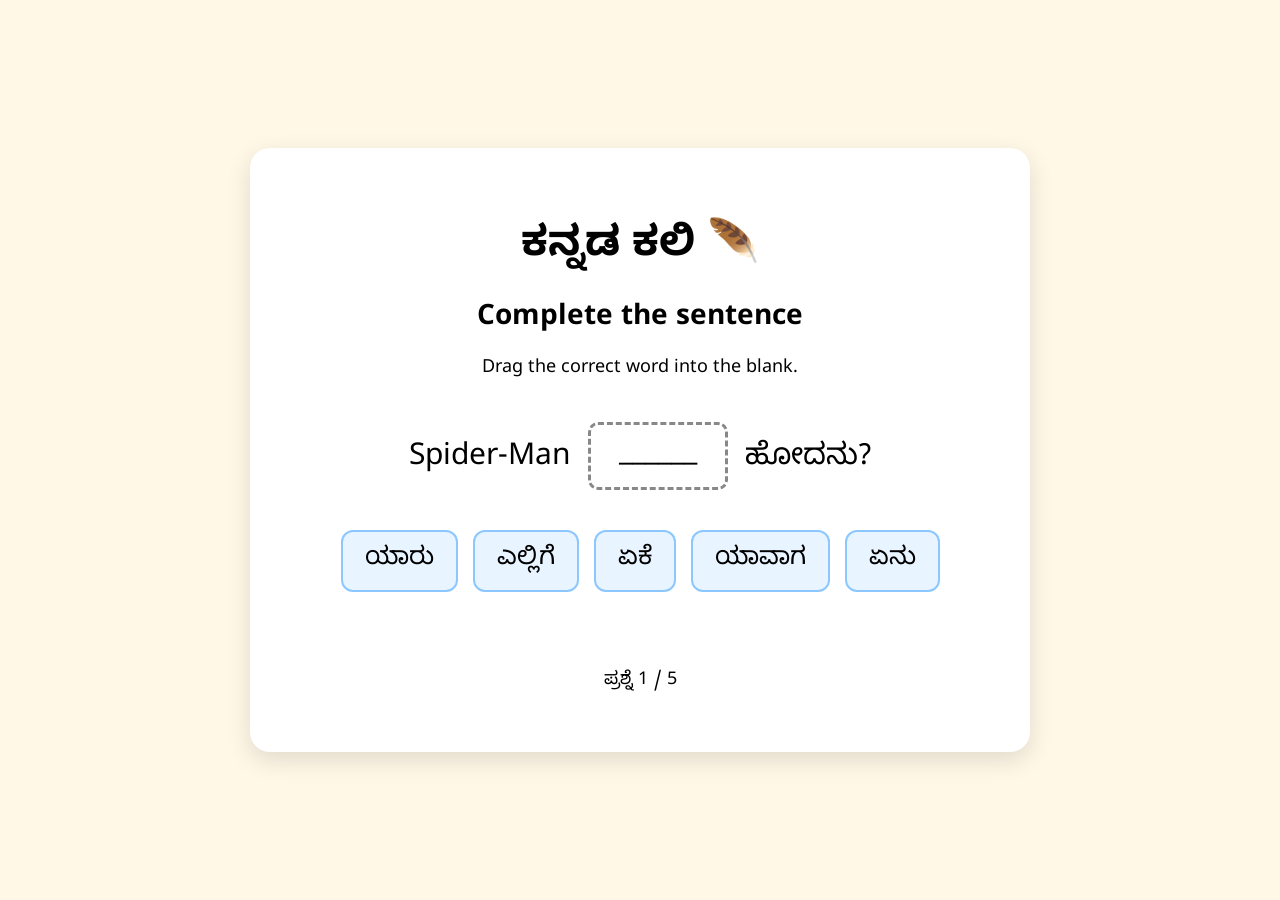
<file: games/missing-word/index.html>
<!DOCTYPE html>
<html lang="en">
<head>
    <meta charset="UTF-8">
    <meta name="viewport" content="width=device-width, initial-scale=1.0">

    <title>KannadaKali - Missing Word</title>
    <link rel="preconnect" href="https://fonts.googleapis.com">
    <link rel="preconnect" href="https://fonts.gstatic.com" crossorigin>

    <link href="https://fonts.googleapis.com/css2?family=Noto+Sans+Kannada:wght@400;600;700&display=swap"
      rel="stylesheet">

    <link rel="stylesheet" href="style.css">
    <link rel="stylesheet" href="style.css">
</head>

<body>

    <main class="game">

        <h1>ಕನ್ನಡ ಕಲಿ 🪶</h1>

        <h2>Complete the sentence</h2>

        <p>Drag the correct word into the blank.</p>

<div class="sentence">
    <span id="sentence-before"></span>

    <span id="drop-zone" class="drop-zone">
        ______
    </span>

    <span id="sentence-after"></span>
</div>
        <div class="word-bank">

    <div class="word" draggable="true">ಯಾರು</div>
    <div class="word" draggable="true">ಎಲ್ಲಿಗೆ</div>
    <div class="word" draggable="true">ಏಕೆ</div>
    <div class="word" draggable="true">ಯಾವಾಗ</div>
    <div class="word" draggable="true">ಏನು</div>

</div>
<p id="feedback"></p>

<p id="progress"></p>

<button id="next-button" hidden>
    ಮುಂದಿನ ಪ್ರಶ್ನೆ →
</button>

<button id="play-again-button" hidden>
    ಮತ್ತೊಮ್ಮೆ ಆಡು ↻
</button>

    </main>

    <script src="script.js"></script>

</body>
</html>
</file>
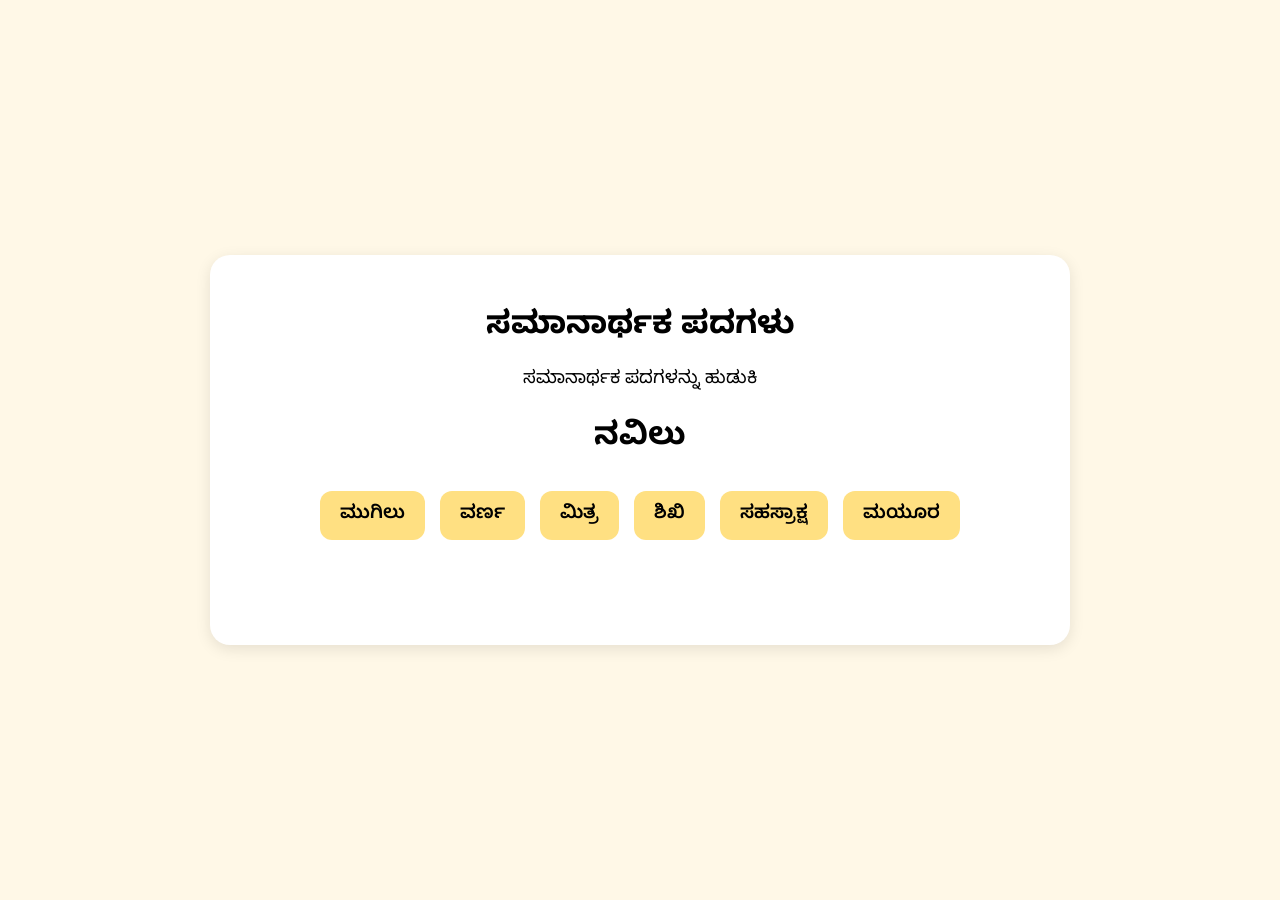
<file: games/Synonyms/index.html>
<!DOCTYPE html>
<html lang="kn">

<head>
    <meta charset="UTF-8">
    <meta name="viewport" content="width=device-width, initial-scale=1.0">

    <title>KannadaKali - ಸಮಾನಾರ್ಥಕ ಪದಗಳು</title>

    <link rel="preconnect" href="https://fonts.googleapis.com">
    <link rel="preconnect" href="https://fonts.gstatic.com" crossorigin>

    <link href="https://fonts.googleapis.com/css2?family=Noto+Sans+Kannada:wght@400;600;700&display=swap"
          rel="stylesheet">

    <link rel="stylesheet" href="style.css">
</head>

<body>

    <main class="game-container">

        <h1>ಸಮಾನಾರ್ಥಕ ಪದಗಳು</h1>

        <p class="instruction">
            ಸಮಾನಾರ್ಥಕ ಪದಗಳನ್ನು ಹುಡುಕಿ
        </p>

        <div id="question-area" class="question-area">
        </div>

        <div id="word-area" class="word-area">
        </div>

        <p id="feedback"></p>

        <button id="next-button" hidden>
            ಮುಂದಿನ ಪ್ರಶ್ನೆ →
        </button>

        <button id="play-again-button" hidden>
            ಮತ್ತೊಮ್ಮೆ ಆಡು ↻
        </button>

    </main>

    <script src="script.js"></script>

</body>

</html>
</file>
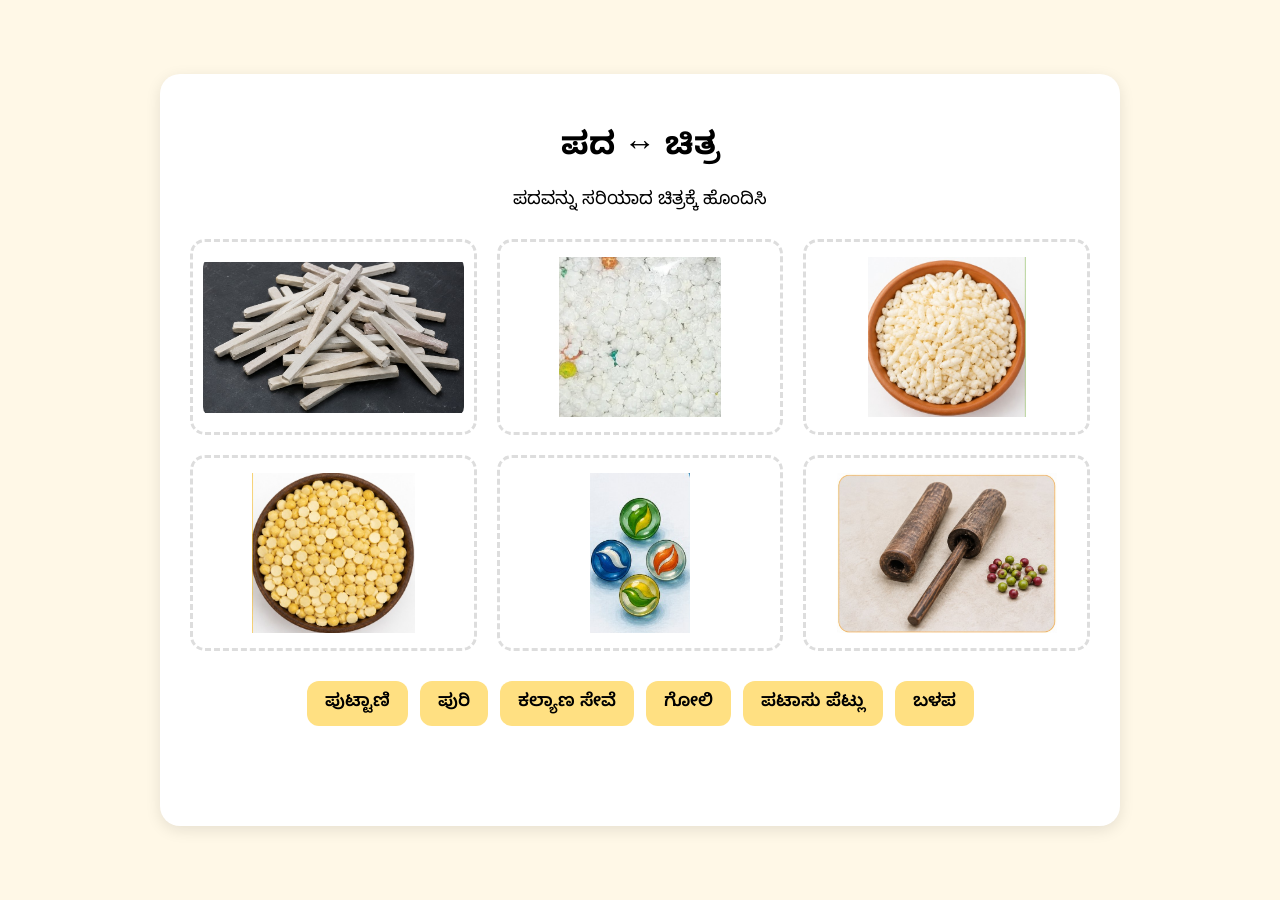
<file: games/word-picture-match/index.html>
<!DOCTYPE html>
<html lang="kn">

<head>
    <meta charset="UTF-8">
    <meta name="viewport" content="width=device-width, initial-scale=1.0">

    <title>KannadaKali - ಪದ ಚಿತ್ರ ಹೊಂದಿಸಿ</title>

    <link rel="preconnect" href="https://fonts.googleapis.com">
    <link rel="preconnect" href="https://fonts.gstatic.com" crossorigin>

    <link href="https://fonts.googleapis.com/css2?family=Noto+Sans+Kannada:wght@400;600;700&display=swap"
          rel="stylesheet">

    <link rel="stylesheet" href="style.css">
</head>

<body>

    <main class="game-container">

        <h1>ಪದ ↔ ಚಿತ್ರ</h1>

        <p class="instruction">
            ಪದವನ್ನು ಸರಿಯಾದ ಚಿತ್ರಕ್ಕೆ ಹೊಂದಿಸಿ
        </p>

        <div id="picture-area" class="picture-area">
        </div>

        <div id="word-area" class="word-area">
        </div>

        <p id="feedback"></p>

        <button id="play-again-button" hidden>
            ಮತ್ತೊಮ್ಮೆ ಆಡು ↻
        </button>

    </main>

    <script src="script.js"></script>

</body>

</html>
</file>
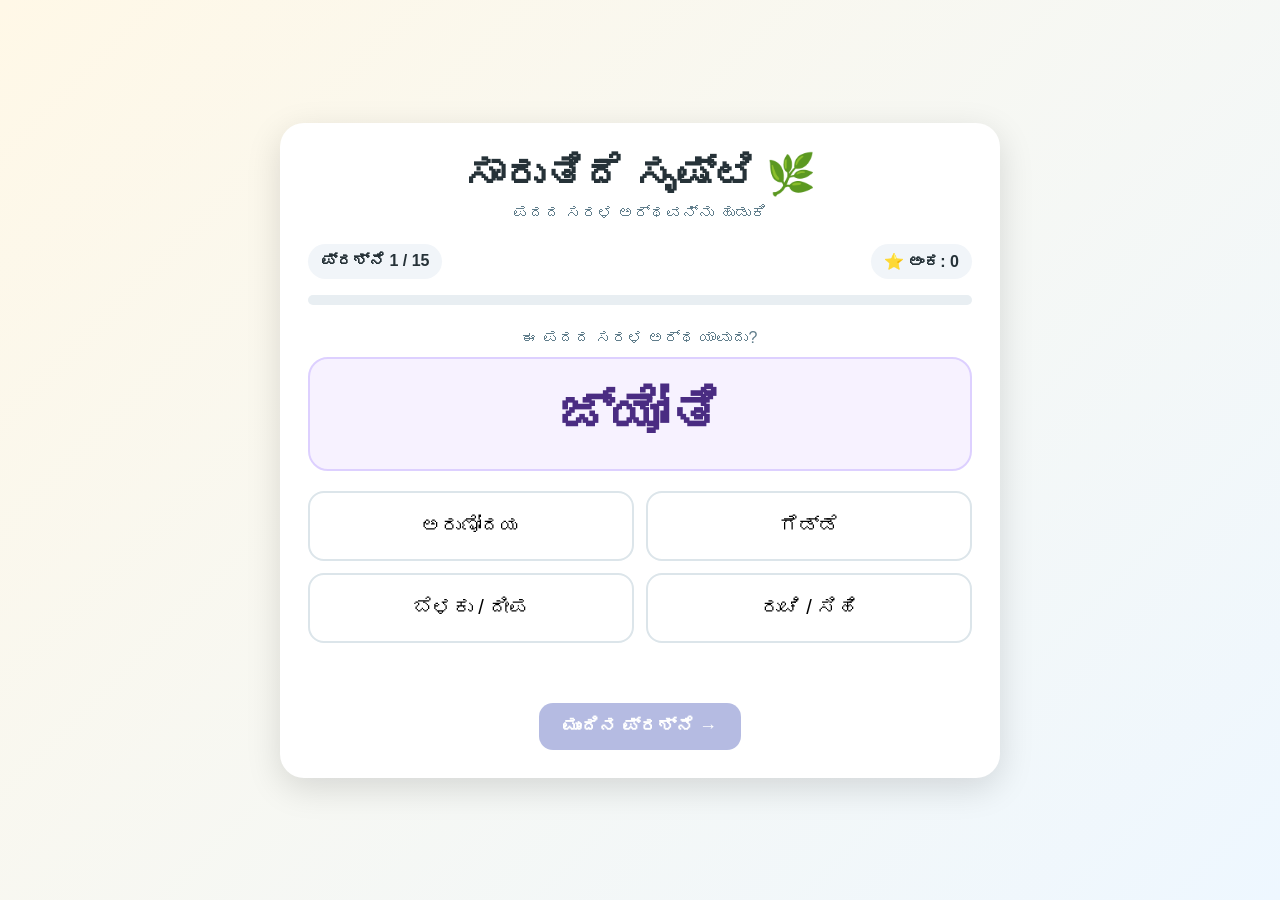
<file: games/Grade5/SarutideSrushti/SaarutideSrushti_Meanings_Game/index.html>
<!doctype html>
<html lang="kn">
<head>
<meta charset="utf-8">
<meta name="viewport" content="width=device-width,initial-scale=1">
<title>ಸಾರುತಿದೆ ಸೃಷ್ಟಿ – ಪದಗಳ ಅರ್ಥ</title>
<style>
*{box-sizing:border-box} body{margin:0;min-height:100vh;display:flex;align-items:center;justify-content:center;padding:18px;background:linear-gradient(135deg,#fff8e7,#eef7ff);font-family:"Noto Sans Kannada","Nirmala UI",sans-serif;color:#263238}
.game{width:min(720px,100%);background:#fff;border-radius:24px;padding:28px;box-shadow:0 10px 35px #0002}
h1{text-align:center;margin:0 0 6px;font-size:clamp(26px,6vw,40px)} .sub{text-align:center;color:#607d8b;margin:0 0 22px}
.top{display:flex;justify-content:space-between;gap:8px;margin-bottom:16px;font-weight:700}.pill{background:#f1f5f9;border-radius:20px;padding:8px 13px}
.bar{height:10px;background:#e8eef2;border-radius:10px;overflow:hidden;margin-bottom:24px}.fill{height:100%;width:0;background:#5c6bc0;transition:.3s}
.label{text-align:center;color:#607d8b}.wordbox{text-align:center;background:#f7f2ff;border:2px solid #ddd0ff;border-radius:20px;padding:24px;margin:10px 0 20px}.word{font-size:clamp(34px,8vw,54px);font-weight:800;color:#4a2c82}
.options{display:grid;grid-template-columns:1fr 1fr;gap:12px}.option{border:2px solid #dce5ea;background:#fff;border-radius:16px;padding:15px;min-height:70px;font-family:inherit;font-size:20px;cursor:pointer}.option:hover:not(:disabled){border-color:#90caf9;background:#f5fbff}.correct{background:#e8f5e9!important;border-color:#66bb6a!important;color:#1b5e20}.wrong{background:#ffebee!important;border-color:#ef5350!important;color:#b71c1c}
.feedback{text-align:center;min-height:55px;padding:14px 4px;font-weight:700;font-size:18px}.next,.restart{display:block;margin:5px auto 0;border:0;border-radius:14px;padding:13px 24px;font-family:inherit;font-size:18px;font-weight:800;cursor:pointer}.next{background:#5c6bc0;color:#fff}.next:disabled{opacity:.45;cursor:not-allowed}.restart{background:#263238;color:#fff}.end{text-align:center;padding:20px 5px}.score{font-size:44px;font-weight:900;color:#4a2c82}.note{color:#607d8b;line-height:1.6}
@media(max-width:560px){.game{padding:20px 14px}.options{grid-template-columns:1fr}}
</style>
</head>
<body>
<main class="game">
<h1>ಸಾರುತಿದೆ ಸೃಷ್ಟಿ 🌿</h1>
<p class="sub">ಪದದ ಸರಳ ಅರ್ಥವನ್ನು ಹುಡುಕಿ</p>

<section id="play">
<div class="top"><span class="pill" id="qno"></span><span class="pill">⭐ ಅಂಕ: <span id="score">0</span></span></div>
<div class="bar"><div class="fill" id="fill"></div></div>
<div class="label">ಈ ಪದದ ಸರಳ ಅರ್ಥ ಯಾವುದು?</div>
<div class="wordbox"><div class="word" id="word"></div></div>
<div class="options" id="options"></div>
<div class="feedback" id="feedback"></div>
<button class="next" id="next" disabled>ಮುಂದಿನ ಪ್ರಶ್ನೆ →</button>
</section>

<section class="end" id="end" hidden>
<h2>🎉 ಆಟ ಮುಗಿಯಿತು!</h2><div class="score"><span id="final">0</span> / 15</div>
<p id="message"></p><p class="note">ಮತ್ತೆ ಆಡಿದಾಗ ಪ್ರಶ್ನೆಗಳ ಮತ್ತು ಆಯ್ಕೆಗಳ ಕ್ರಮ ಬದಲಾಗುತ್ತದೆ.</p>
<button class="restart" id="restart">ಮತ್ತೊಮ್ಮೆ ಆಡು ↻</button>
</section>
</main>

<script>
const words=[
["ಉಷೆ","ಅರುಣೋದಯ"],["ಕಂದ","ಗೆಡ್ಡೆ"],["ಕೆನೆಮೊಸರು","ಕೆನೆ ಸಹಿತವಾದ ಮೊಸರು"],
["ಛವಿ","ಹೊಳಪು / ಕಾಂತಿ / ಬಣ್ಣ"],["ಜ್ಯೋತಿ","ಬೆಳಕು / ದೀಪ"],["ತಾರೆ","ನಕ್ಷತ್ರ"],
["ನಯನ","ಕಣ್ಣು"],["ಭವ್ಯ","ಉನ್ನತವಾದ"],["ರಸಗುಬ್ಬು","ರಸಪೂರಿತವಾದ ಕಬ್ಬು"],
["ರನ್ನ","ರತ್ನ"],["ಸವಿ","ರುಚಿ / ಸಿಹಿ"],["ಸೃಷ್ಟಿ","ಪ್ರಕೃತಿ / ರಚನೆ"],
["ಸಾರು","ಘೋಷಿಸು / ಹೇಳು / ಪ್ರಕಟಪಡಿಸು"],["ಹಾಲ್ದೆನೆ","ಎಳೆ ಕಾಳುಗಳಿರುವ ತೆನೆ"],["ಹೊಂಬಣ್ಣ","ಬಂಗಾರದ ಬಣ್ಣ"]
];

let qs=[],i=0,score=0,answered=false;
const $=id=>document.getElementById(id);
function shuffle(a){return [...a].sort(()=>Math.random()-.5)}
function start(){qs=shuffle(words);i=0;score=0;$("score").textContent=0;$("play").hidden=false;$("end").hidden=true;show()}
function show(){
 answered=false;let [w,m]=qs[i];$("qno").textContent=`ಪ್ರಶ್ನೆ ${i+1} / ${qs.length}`;$("word").textContent=w;$("feedback").textContent="";$("next").disabled=true;$("fill").style.width=(i/qs.length*100)+"%";$("options").innerHTML="";
 let opts=shuffle([m,...shuffle(words.filter(x=>x[1]!==m)).slice(0,3).map(x=>x[1])]);
 opts.forEach(x=>{let b=document.createElement("button");b.className="option";b.textContent=x;b.onclick=()=>answer(b,x,m);$("options").appendChild(b)})
}
function answer(btn,selected,correct){
 if(answered)return;answered=true;let bs=[...document.querySelectorAll(".option")];bs.forEach(b=>b.disabled=true);
 if(selected===correct){btn.classList.add("correct");$("feedback").textContent="✅ ಸರಿಯಾಗಿದೆ!";score++;$("score").textContent=score}
 else{btn.classList.add("wrong");let c=bs.find(b=>b.textContent===correct);if(c)c.classList.add("correct");$("feedback").textContent=`💡 ಸರಿಯಾದ ಅರ್ಥ: ${correct}`}
 $("next").disabled=false;$("fill").style.width=((i+1)/qs.length*100)+"%"
}
$("next").onclick=()=>{i++;i<qs.length?show():finish()}
function finish(){
 $("play").hidden=true;$("end").hidden=false;$("final").textContent=score;
 $("message").textContent=score===15?"🌟 ಅದ್ಭುತ! ಎಲ್ಲಾ ಪದಗಳ ಅರ್ಥವೂ ಗೊತ್ತು!":score>=12?"👏 ಬಹಳ ಚೆನ್ನಾಗಿದೆ!":score>=9?"😊 ಚೆನ್ನಾಗಿದೆ! ತಪ್ಪಾದ ಪದಗಳನ್ನು ಮತ್ತೊಮ್ಮೆ ಅಭ್ಯಾಸ ಮಾಡೋಣ.":"🌱 ಪರವಾಗಿಲ್ಲ! ಮತ್ತೆ ಆಡಿ — ಪ್ರತಿ ಬಾರಿ ಇನ್ನಷ್ಟು ನೆನಪಾಗುತ್ತದೆ."
}
$("restart").onclick=start;start();
</script>
</body>
</html>
</file>
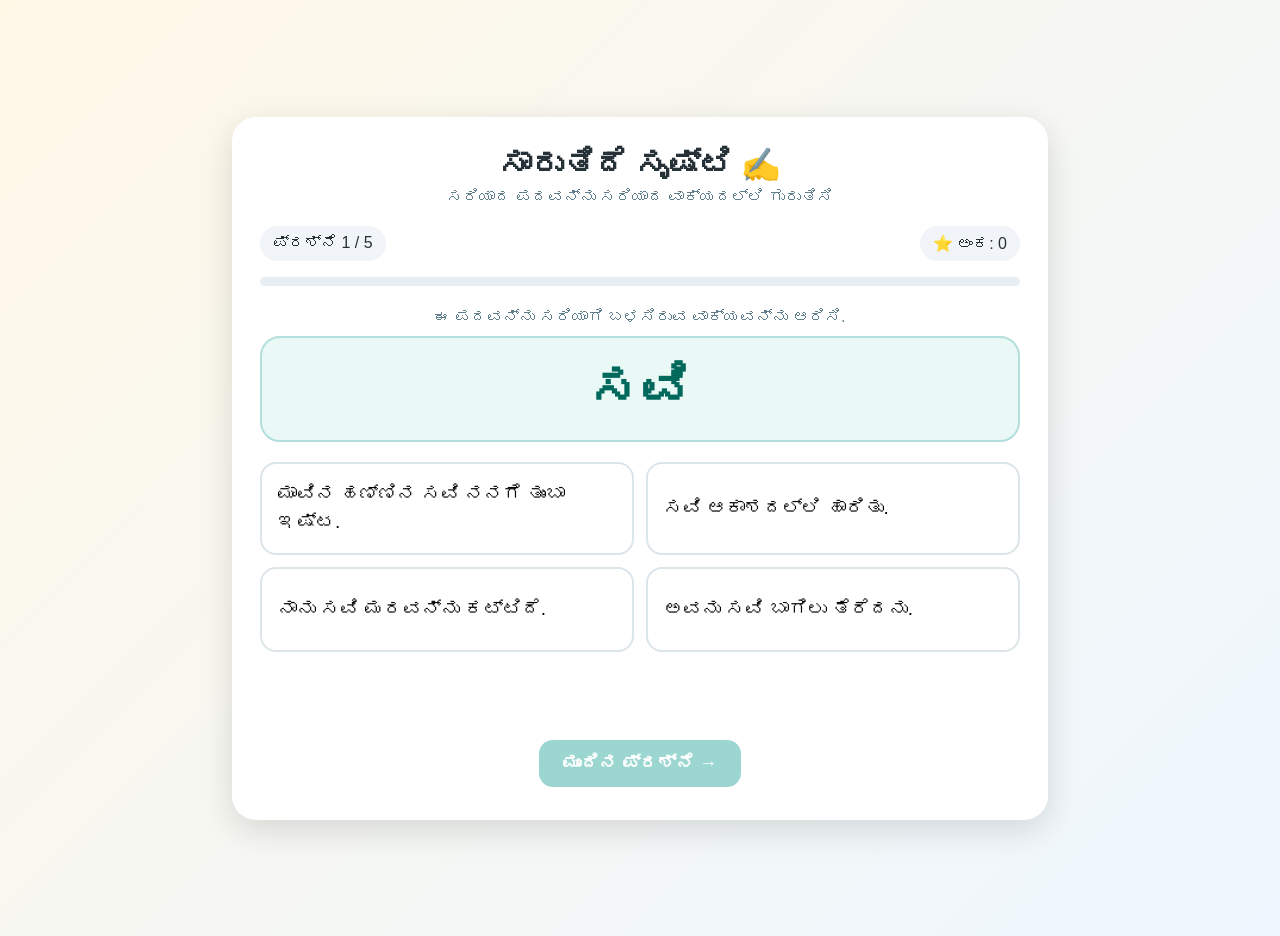
<file: games/Grade5/SarutideSrushti/SaarutideSrushti_SentenceGame/index.html>
<!doctype html><html lang="kn"><head><meta charset="utf-8"><meta name="viewport" content="width=device-width,initial-scale=1"><title>ಸಾರುತಿದೆ ಸೃಷ್ಟಿ – ವಾಕ್ಯ ರಚನೆ</title>
<style>
body{margin:0;min-height:100vh;display:flex;justify-content:center;align-items:center;padding:18px;background:linear-gradient(135deg,#fff8e7,#eef7ff);font-family:"Noto Sans Kannada","Nirmala UI",sans-serif;color:#263238}.game{width:min(760px,100%);background:white;border-radius:24px;padding:28px;box-shadow:0 10px 35px #0002}h1{text-align:center;margin:0 0 5px}.sub{text-align:center;color:#607d8b;margin:0 0 20px}.top{display:flex;justify-content:space-between}.pill{background:#f1f5f9;border-radius:20px;padding:8px 13px}.bar{height:9px;background:#e8eef2;border-radius:9px;margin:16px 0 22px}.fill{height:100%;width:0;background:#26a69a}.instruction{text-align:center;color:#607d8b}.wordbox{text-align:center;background:#eaf8f6;border:2px solid #b2dfdb;border-radius:20px;padding:22px;margin:10px 0 20px}.word{font-size:50px;font-weight:800;color:#00695c}.options{display:grid;grid-template-columns:1fr 1fr;gap:12px}.option{border:2px solid #dce5ea;background:#fff;border-radius:16px;padding:16px;min-height:85px;font-family:inherit;font-size:19px;line-height:1.5;cursor:pointer;text-align:left}.option:hover:not(:disabled){border-color:#80cbc4}.correct{background:#e8f5e9!important;border-color:#66bb6a!important}.wrong{background:#ffebee!important;border-color:#ef5350!important}.feedback{text-align:center;min-height:55px;padding:14px 4px;font-weight:700}.next,.restart{display:block;margin:5px auto;border:0;border-radius:14px;padding:13px 24px;font-family:inherit;font-size:18px;font-weight:800;cursor:pointer}.next{background:#26a69a;color:white}.next:disabled{opacity:.45}.restart{background:#263238;color:white}.end{text-align:center}.score{font-size:44px;font-weight:900;color:#00695c}.own{margin-top:22px;padding:18px;background:#fff8e1;border:2px solid #ffe082;border-radius:18px;text-align:left}.note{color:#607d8b}@media(max-width:560px){.options{grid-template-columns:1fr}}
</style></head><body><main class="game">
<h1>ಸಾರುತಿದೆ ಸೃಷ್ಟಿ ✍️</h1><p class="sub">ಸರಿಯಾದ ಪದವನ್ನು ಸರಿಯಾದ ವಾಕ್ಯದಲ್ಲಿ ಗುರುತಿಸಿ</p>
<section id="play"><div class="top"><span class="pill" id="qno"></span><span class="pill">⭐ ಅಂಕ: <span id="score">0</span></span></div><div class="bar"><div class="fill" id="fill"></div></div>
<div class="instruction">ಈ ಪದವನ್ನು ಸರಿಯಾಗಿ ಬಳಸಿರುವ ವಾಕ್ಯವನ್ನು ಆರಿಸಿ.</div><div class="wordbox"><div class="word" id="word"></div></div><div class="options" id="options"></div><div class="feedback" id="feedback"></div><button class="next" id="next" disabled>ಮುಂದಿನ ಪ್ರಶ್ನೆ →</button></section>
<section class="end" id="end" hidden><h2>🎉 ಬಹಳ ಚೆನ್ನಾಗಿದೆ!</h2><div class="score"><span id="final">0</span> / 5</div><p id="message"></p><div class="own"><h3>🌱 ಈಗ ನಿನ್ನ ಸರದಿ!</h3><p>ಈ ಪದಗಳಲ್ಲಿ ಯಾವುದಾದರೂ ಒಂದು ಪದವನ್ನು ಆಯ್ಕೆ ಮಾಡಿ <strong>ನಿನ್ನದೇ ವಾಕ್ಯ</strong> ಬರೆಯು.</p><p>ಸಾರು • ಸೃಷ್ಟಿ • ಸವಿ • ಹೊಂಬಣ್ಣ • ಛವಿ</p></div><p class="note">ಪದವನ್ನು ಅರ್ಥಮಾಡಿಕೊಂಡು, ನಂತರ ಅದನ್ನು ನಿನ್ನದೇ ವಾಕ್ಯದಲ್ಲಿ ಬಳಸು.</p><button class="restart" id="restart">ಮತ್ತೊಮ್ಮೆ ಆಡು ↻</button></section>
</main>
<script>
const data=[
["ಸಾರು","ಅವನು ತನ್ನ ಸಂತೋಷದ ಸುದ್ದಿಯನ್ನು ಎಲ್ಲರಿಗೂ ಸಾರಿದನು.",["ನನಗೆ ಸಾರು ಬಣ್ಣ ಇಷ್ಟ.","ಅವನು ಸಾರು ಮರದ ಕೆಳಗೆ ಕುಳಿತನು.","ನಾನು ಸಾರು ಬಟ್ಟೆ ಧರಿಸಿದೆ."]],
["ಸೃಷ್ಟಿ","ಪ್ರಕೃತಿಯ ಸೃಷ್ಟಿ ಬಹಳ ಸುಂದರವಾಗಿದೆ.",["ನನಗೆ ಸೃಷ್ಟಿ ತಿನ್ನಲು ಇಷ್ಟ.","ಅವಳು ಸೃಷ್ಟಿ ಬಣ್ಣದ ಪೆನ್ನು ತಂದಳು.","ಅವನು ಸೃಷ್ಟಿ ಓಡಿದನು."]],
["ಸವಿ","ಮಾವಿನ ಹಣ್ಣಿನ ಸವಿ ನನಗೆ ತುಂಬಾ ಇಷ್ಟ.",["ಸವಿ ಆಕಾಶದಲ್ಲಿ ಹಾರಿತು.","ಅವನು ಸವಿ ಬಾಗಿಲು ತೆರೆದನು.","ನಾನು ಸವಿ ಮರವನ್ನು ಕಟ್ಟಿದೆ."]],
["ಹೊಂಬಣ್ಣ","ಸೂರ್ಯೋದಯದ ಸಮಯದಲ್ಲಿ ಆಕಾಶವು ಹೊಂಬಣ್ಣದಿಂದ ಕಂಗೊಳಿಸಿತು.",["ಹೊಂಬಣ್ಣವನ್ನು ಕುಡಿಯಲು ನನಗೆ ಇಷ್ಟ.","ಅವನು ಹೊಂಬಣ್ಣವಾಗಿ ಓಡಿದನು.","ಹೊಂಬಣ್ಣ ನಿನ್ನೆ ಶಾಲೆಗೆ ಹೋಯಿತು."]],
["ಛವಿ","ಹೂಗಳ ಛವಿ ಮನಸ್ಸಿಗೆ ಸಂತೋಷ ನೀಡುತ್ತದೆ.",["ಛವಿ ತುಂಬಾ ರುಚಿಯಾಗಿತ್ತು.","ಅವನು ಛವಿ ಪುಸ್ತಕವನ್ನು ತಿಂದನು.","ನಾನು ಛವಿ ರಸ್ತೆಯಲ್ಲಿ ಓಡಿದೆ."]]];
let qs=[],i=0,score=0,answered=false;const $=x=>document.getElementById(x);function sh(a){return[...a].sort(()=>Math.random()-.5)}
function start(){qs=sh(data);i=0;score=0;$("score").textContent=0;$("play").hidden=false;$("end").hidden=true;show()}
function show(){answered=false;let q=qs[i];$("qno").textContent=`ಪ್ರಶ್ನೆ ${i+1} / 5`;$("word").textContent=q[0];$("feedback").textContent="";$("next").disabled=true;$("fill").style.width=i/5*100+"%";$("options").innerHTML="";sh([q[1],...q[2]]).forEach(t=>{let b=document.createElement("button");b.className="option";b.textContent=t;b.onclick=()=>ans(b,t,q[1]);$("options").appendChild(b)})}
function ans(b,s,c){if(answered)return;answered=true;document.querySelectorAll(".option").forEach(x=>x.disabled=true);if(s===c){b.classList.add("correct");$("feedback").textContent="✅ ಸರಿಯಾಗಿದೆ!";score++;$("score").textContent=score}else{b.classList.add("wrong");[...document.querySelectorAll(".option")].find(x=>x.textContent===c).classList.add("correct");$("feedback").textContent="💡 ಸರಿಯಾದ ವಾಕ್ಯವನ್ನು ಹಸಿರು ಬಣ್ಣದಲ್ಲಿ ತೋರಿಸಲಾಗಿದೆ."}$("next").disabled=false;$("fill").style.width=(i+1)/5*100+"%"}
$("next").onclick=()=>{i++;i<5?show():finish()};function finish(){$("play").hidden=true;$("end").hidden=false;$("final").textContent=score;$("message").textContent=score===5?"🌟 ಅದ್ಭುತ!":score>=4?"👏 ಬಹಳ ಚೆನ್ನಾಗಿದೆ!":"😊 ಮತ್ತೊಮ್ಮೆ ಆಡೋಣ!"}$("restart").onclick=start;start();
</script></body></html>
</file>
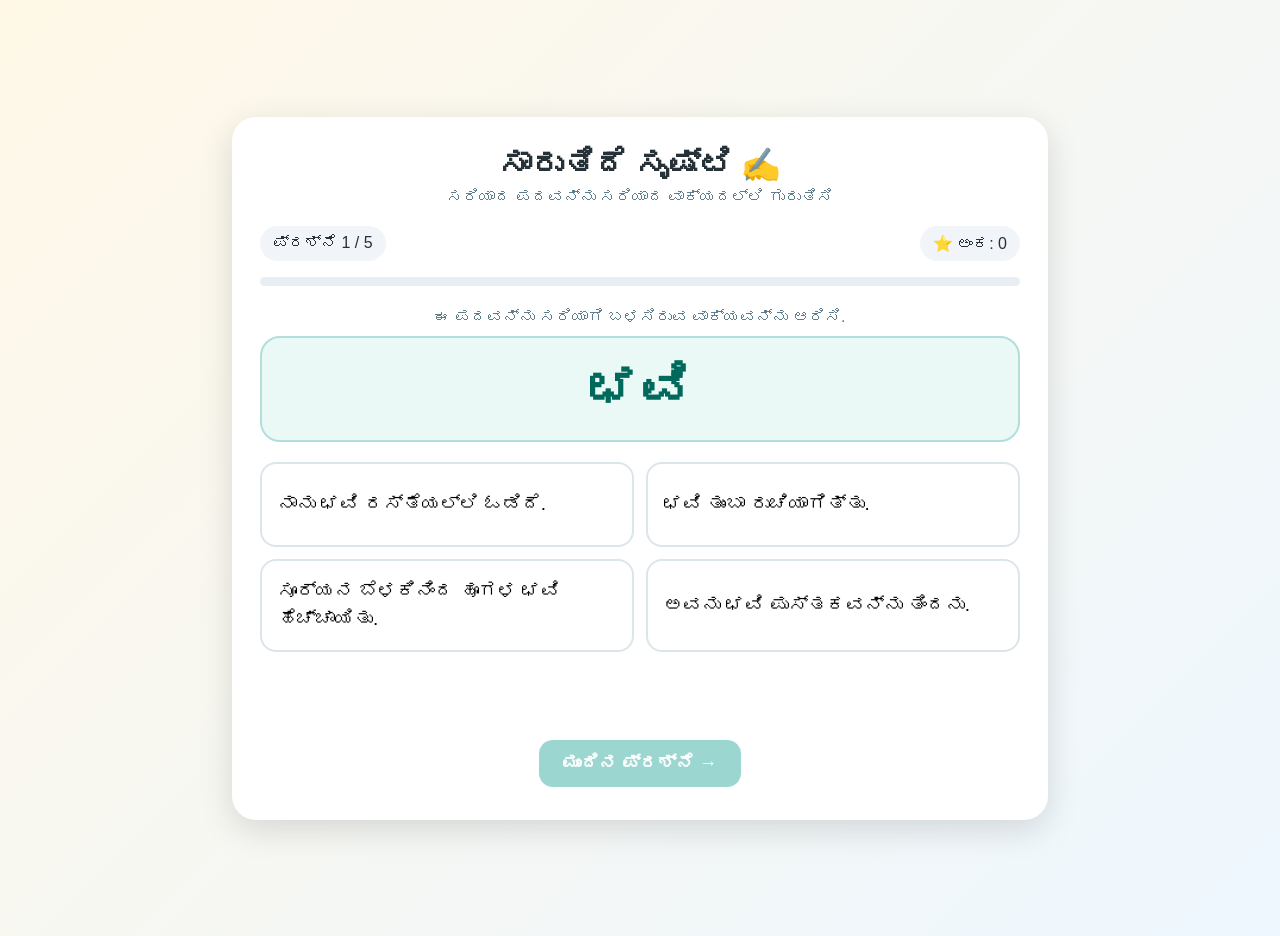
<file: games/Grade5/SarutideSrushti/SaarutideSrushti_SentenceGame_v2/index.html>
<!doctype html><html lang="kn"><head><meta charset="utf-8"><meta name="viewport" content="width=device-width,initial-scale=1"><title>ಸಾರುತಿದೆ ಸೃಷ್ಟಿ – ವಾಕ್ಯ ರಚನೆ</title>
<style>
body{margin:0;min-height:100vh;display:flex;justify-content:center;align-items:center;padding:18px;background:linear-gradient(135deg,#fff8e7,#eef7ff);font-family:"Noto Sans Kannada","Nirmala UI",sans-serif;color:#263238}.game{width:min(760px,100%);background:white;border-radius:24px;padding:28px;box-shadow:0 10px 35px #0002}h1{text-align:center;margin:0 0 5px}.sub{text-align:center;color:#607d8b;margin:0 0 20px}.top{display:flex;justify-content:space-between}.pill{background:#f1f5f9;border-radius:20px;padding:8px 13px}.bar{height:9px;background:#e8eef2;border-radius:9px;margin:16px 0 22px}.fill{height:100%;width:0;background:#26a69a}.instruction{text-align:center;color:#607d8b}.wordbox{text-align:center;background:#eaf8f6;border:2px solid #b2dfdb;border-radius:20px;padding:22px;margin:10px 0 20px}.word{font-size:50px;font-weight:800;color:#00695c}.options{display:grid;grid-template-columns:1fr 1fr;gap:12px}.option{border:2px solid #dce5ea;background:#fff;border-radius:16px;padding:16px;min-height:85px;font-family:inherit;font-size:19px;line-height:1.5;cursor:pointer;text-align:left}.option:hover:not(:disabled){border-color:#80cbc4}.correct{background:#e8f5e9!important;border-color:#66bb6a!important}.wrong{background:#ffebee!important;border-color:#ef5350!important}.feedback{text-align:center;min-height:55px;padding:14px 4px;font-weight:700}.next,.restart{display:block;margin:5px auto;border:0;border-radius:14px;padding:13px 24px;font-family:inherit;font-size:18px;font-weight:800;cursor:pointer}.next{background:#26a69a;color:white}.next:disabled{opacity:.45}.restart{background:#263238;color:white}.end{text-align:center}.score{font-size:44px;font-weight:900;color:#00695c}.own{margin-top:22px;padding:18px;background:#fff8e1;border:2px solid #ffe082;border-radius:18px;text-align:left}.note{color:#607d8b}@media(max-width:560px){.options{grid-template-columns:1fr}}
</style></head><body><main class="game">
<h1>ಸಾರುತಿದೆ ಸೃಷ್ಟಿ ✍️</h1><p class="sub">ಸರಿಯಾದ ಪದವನ್ನು ಸರಿಯಾದ ವಾಕ್ಯದಲ್ಲಿ ಗುರುತಿಸಿ</p>
<section id="play"><div class="top"><span class="pill" id="qno"></span><span class="pill">⭐ ಅಂಕ: <span id="score">0</span></span></div><div class="bar"><div class="fill" id="fill"></div></div>
<div class="instruction">ಈ ಪದವನ್ನು ಸರಿಯಾಗಿ ಬಳಸಿರುವ ವಾಕ್ಯವನ್ನು ಆರಿಸಿ.</div><div class="wordbox"><div class="word" id="word"></div></div><div class="options" id="options"></div><div class="feedback" id="feedback"></div><button class="next" id="next" disabled>ಮುಂದಿನ ಪ್ರಶ್ನೆ →</button></section>
<section class="end" id="end" hidden><h2>🎉 ಬಹಳ ಚೆನ್ನಾಗಿದೆ!</h2><div class="score"><span id="final">0</span> / 5</div><p id="message"></p><div class="own"><h3>🌱 ಈಗ ನಿನ್ನ ಸರದಿ!</h3><p>ಈ ಪದಗಳಲ್ಲಿ ಯಾವುದಾದರೂ ಒಂದು ಪದವನ್ನು ಆಯ್ಕೆ ಮಾಡಿ <strong>ನಿನ್ನದೇ ವಾಕ್ಯ</strong> ಬರೆಯು.</p><p>ಸಾರು • ಸೃಷ್ಟಿ • ಸವಿ • ಹೊಂಬಣ್ಣ • ಛವಿ</p></div><p class="note">ಪದವನ್ನು ಅರ್ಥಮಾಡಿಕೊಂಡು, ನಂತರ ಅದನ್ನು ನಿನ್ನದೇ ವಾಕ್ಯದಲ್ಲಿ ಬಳಸು.</p><button class="restart" id="restart">ಮತ್ತೊಮ್ಮೆ ಆಡು ↻</button></section>
</main>
<script>
const data=[
["ಸಾರು","ಅವನು ತನ್ನ ಸಂತೋಷದ ಸುದ್ದಿಯನ್ನು ಎಲ್ಲರಿಗೂ ಸಾರಿದನು.",["ನನಗೆ ಸಾರು ಬಣ್ಣ ಇಷ್ಟ.","ಅವನು ಸಾರು ಮರದ ಕೆಳಗೆ ಕುಳಿತನು.","ನಾನು ಸಾರು ಬಟ್ಟೆ ಧರಿಸಿದೆ."]],
["ಸೃಷ್ಟಿ","ಪ್ರಕೃತಿಯ ಸೃಷ್ಟಿ ಬಹಳ ಸುಂದರವಾಗಿದೆ.",["ನನಗೆ ಸೃಷ್ಟಿ ತಿನ್ನಲು ಇಷ್ಟ.","ಅವಳು ಸೃಷ್ಟಿ ಬಣ್ಣದ ಪೆನ್ನು ತಂದಳು.","ಅವನು ಸೃಷ್ಟಿ ಓಡಿದನು."]],
["ಸವಿ","ಮಾವಿನ ಹಣ್ಣಿನ ಸವಿ ನನಗೆ ತುಂಬಾ ಇಷ್ಟ.",["ಸವಿ ಆಕಾಶದಲ್ಲಿ ಹಾರಿತು.","ಅವನು ಸವಿ ಬಾಗಿಲು ತೆರೆದನು.","ನಾನು ಸವಿ ಮರವನ್ನು ಕಟ್ಟಿದೆ."]],
["ಹೊಂಬಣ್ಣ","ಸೂರ್ಯೋದಯದ ಸಮಯದಲ್ಲಿ ಆಕಾಶವು ಹೊಂಬಣ್ಣದಿಂದ ಕಂಗೊಳಿಸಿತು.",["ಹೊಂಬಣ್ಣವನ್ನು ಕುಡಿಯಲು ನನಗೆ ಇಷ್ಟ.","ಅವನು ಹೊಂಬಣ್ಣವಾಗಿ ಓಡಿದನು.","ಹೊಂಬಣ್ಣ ನಿನ್ನೆ ಶಾಲೆಗೆ ಹೋಯಿತು."]],
["ಛವಿ","ಸೂರ್ಯನ ಬೆಳಕಿನಿಂದ ಹೂಗಳ ಛವಿ ಹೆಚ್ಚಾಯಿತು.",["ಛವಿ ತುಂಬಾ ರುಚಿಯಾಗಿತ್ತು.","ಅವನು ಛವಿ ಪುಸ್ತಕವನ್ನು ತಿಂದನು.","ನಾನು ಛವಿ ರಸ್ತೆಯಲ್ಲಿ ಓಡಿದೆ."]]];
let qs=[],i=0,score=0,answered=false;const $=x=>document.getElementById(x);function sh(a){return[...a].sort(()=>Math.random()-.5)}
function start(){qs=sh(data);i=0;score=0;$("score").textContent=0;$("play").hidden=false;$("end").hidden=true;show()}
function show(){answered=false;let q=qs[i];$("qno").textContent=`ಪ್ರಶ್ನೆ ${i+1} / 5`;$("word").textContent=q[0];$("feedback").textContent="";$("next").disabled=true;$("fill").style.width=i/5*100+"%";$("options").innerHTML="";sh([q[1],...q[2]]).forEach(t=>{let b=document.createElement("button");b.className="option";b.textContent=t;b.onclick=()=>ans(b,t,q[1]);$("options").appendChild(b)})}
function ans(b,s,c){if(answered)return;answered=true;document.querySelectorAll(".option").forEach(x=>x.disabled=true);if(s===c){b.classList.add("correct");$("feedback").textContent="✅ ಸರಿಯಾಗಿದೆ!";score++;$("score").textContent=score}else{b.classList.add("wrong");[...document.querySelectorAll(".option")].find(x=>x.textContent===c).classList.add("correct");$("feedback").textContent="💡 ಸರಿಯಾದ ವಾಕ್ಯವನ್ನು ಹಸಿರು ಬಣ್ಣದಲ್ಲಿ ತೋರಿಸಲಾಗಿದೆ."}$("next").disabled=false;$("fill").style.width=(i+1)/5*100+"%"}
$("next").onclick=()=>{i++;i<5?show():finish()};function finish(){$("play").hidden=true;$("end").hidden=false;$("final").textContent=score;$("message").textContent=score===5?"🌟 ಅದ್ಭುತ!":score>=4?"👏 ಬಹಳ ಚೆನ್ನಾಗಿದೆ!":"😊 ಮತ್ತೊಮ್ಮೆ ಆಡೋಣ!"}$("restart").onclick=start;start();
</script></body></html>
</file>
<file: games/missing-word/style.css>
/* Basic page setup */
body {
    margin: 0;
    min-height: 100vh;

    font-family: "Noto Sans Kannada", "Nirmala UI", sans-serif;

    background: #fff8e7;

    display: flex;
    justify-content: center;
    align-items: center;
}


/* Main game card */
.game {
    width: 90%;
    max-width: 700px;

    background: white;

    padding: 40px;

    border-radius: 20px;

    box-shadow: 0 8px 25px rgba(0, 0, 0, 0.12);

    text-align: center;
}


/* KannadaKali heading */
h1 {
    font-size: 42px;
    margin-bottom: 10px;
}


/* Game title */
h2 {
    font-size: 28px;
    margin-bottom: 10px;
}


/* Instructions */
.game p {
    font-size: 18px;
}


/* Sentence area */
.sentence {
    margin: 40px 0;

    font-size: 30px;
    line-height: 1.8;
}


/* The blank where the child drops a word */
.drop-zone {
    display: inline-block;

    min-width: 110px;
    min-height: 45px;

    margin: 0 8px;
    padding: 4px 12px;

    border: 3px dashed #888;

    border-radius: 10px;

    vertical-align: middle;
}


/* Container holding all the words */
.word-bank {
    display: flex;
    justify-content: center;
    flex-wrap: wrap;

    gap: 15px;

    margin-top: 30px;
}


/* Individual draggable word */
.word {
    padding: 12px 22px;

    background: #e8f4ff;

    border: 2px solid #8cc8ff;

    border-radius: 12px;

    font-size: 25px;

    cursor: grab;

    user-select: none;
}


/* Small effect when mouse is over a word */
.word:hover {
    transform: scale(1.05);
}


/* Feedback area - we'll use this with JavaScript */
#feedback {
    min-height: 30px;

    margin-top: 25px;

    font-size: 22px;

    font-weight: bold;
}


/* Make it comfortable on smaller screens */
@media (max-width: 600px) {

    .game {
        padding: 25px 15px;
    }

    h1 {
        font-size: 34px;
    }

    .sentence {
        font-size: 24px;
    }

    .word {
        font-size: 22px;
    }
}
</file>
<file: games/Synonyms/style.css>
body {
    margin: 0;
    min-height: 100vh;

    font-family: "Noto Sans Kannada", "Nirmala UI", sans-serif;

    background: #fff8e7;

    display: flex;
    justify-content: center;
    align-items: center;
}

.game-container {
    width: 90%;
    max-width: 800px;

    text-align: center;

    background: white;

    padding: 30px;

    border-radius: 20px;

    box-shadow: 0 4px 15px rgba(0, 0, 0, 0.1);
}

h1 {
    margin-bottom: 5px;
}

.instruction {
    font-size: 18px;
    margin-bottom: 25px;
}

.question-area {
    margin-bottom: 30px;
}

.word-area {
    display: flex;

    flex-wrap: wrap;

    justify-content: center;

    gap: 15px;
}

#feedback {
    min-height: 30px;

    font-size: 20px;

    font-weight: 600;

    margin-top: 25px;
}

button {
    padding: 12px 22px;

    border: none;

    border-radius: 12px;

    font-family: inherit;

    font-size: 17px;

    cursor: pointer;
}

.question-area h2 {
    font-size: 32px;
    margin: 10px 0 25px;
}

.answer-word {
    padding: 12px 20px;

    border: none;
    border-radius: 12px;

    background: #ffe082;

    font-family: inherit;
    font-size: 19px;
    font-weight: 600;

    cursor: pointer;
}

.answer-word.selected {
    background: #9be7a5;
    transform: scale(1.05);
}
</file>
<file: games/word-picture-match/style.css>
body {
    margin: 0;
    min-height: 100vh;

    font-family: "Noto Sans Kannada", "Nirmala UI", sans-serif;

    background: #fff8e7;

    display: flex;
    justify-content: center;
    align-items: center;
}

.game-container {
    width: 90%;
    max-width: 900px;

    text-align: center;

    background: white;

    padding: 30px;

    border-radius: 20px;

    box-shadow: 0 4px 15px rgba(0, 0, 0, 0.1);
}

h1 {
    margin-bottom: 5px;
}

.instruction {
    margin-bottom: 25px;
    font-size: 18px;
}

.picture-area {
    display: grid;

    grid-template-columns:
        repeat(3, 1fr);

    gap: 20px;

    margin-bottom: 30px;
}

.word-area {
    display: flex;

    flex-wrap: wrap;

    justify-content: center;

    gap: 12px;
}

#feedback {
    min-height: 30px;

    font-size: 20px;

    font-weight: 600;

    margin-top: 20px;
}

.picture-card {
    min-height: 170px;

    border: 3px dashed #ddd;

    border-radius: 15px;

    padding: 10px;

    display: flex;
    justify-content: center;
    align-items: center;
}

.picture-card img {
    width: 100%;
    height: 160px;

    object-fit: contain;

    border-radius: 10px;
}

.word {
    padding: 10px 18px;

    background: #ffe082;

    border-radius: 12px;

    font-size: 18px;
    font-weight: 600;

    cursor: grab;
}

.picture-card.matched {
    border: 3px solid #7ac77a;
    background: #f1fff1;
}

.matched-word {
    opacity: 0.4;
    cursor: default;
}

.word.selected {
    outline: 3px solid #f4a261;
    transform: scale(1.05);
}
</file>
